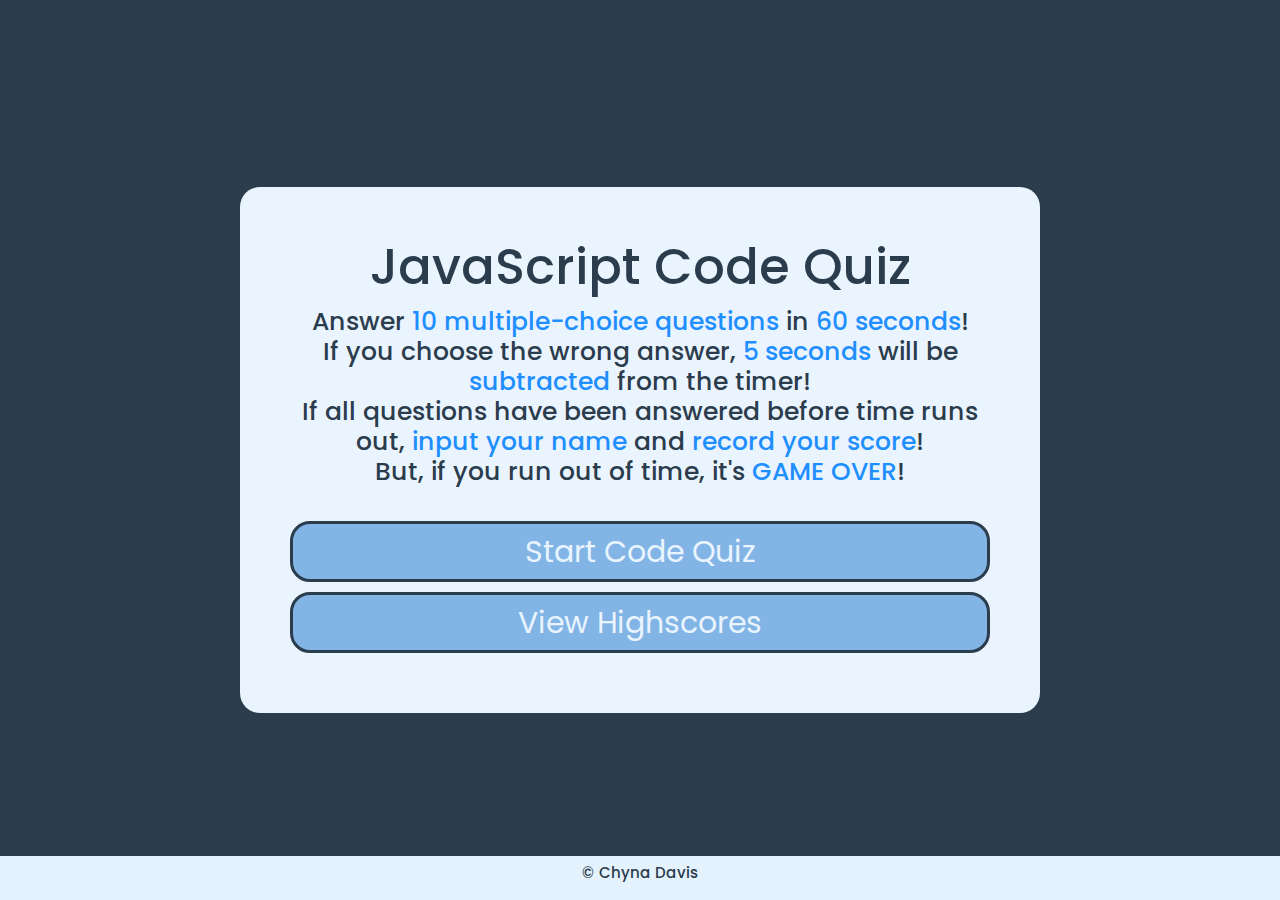
<file: index.html>
<!DOCTYPE html>
<html>

<head>
    <!--viewport width-->
    <meta name="viewport" content="width=device-width, initial-scale=1, shrink-to-fit=no" />
    <!--font link-->
    <link href="https://fonts.googleapis.com/css?family=Poppins&display=swap" rel="stylesheet">
    <!--Bootstrap link (for footer)-->
    <link rel="stylesheet" href="https://stackpath.bootstrapcdn.com/bootstrap/4.4.1/css/bootstrap.min.css"
        integrity="sha384-Vkoo8x4CGsO3+Hhxv8T/Q5PaXtkKtu6ug5TOeNV6gBiFeWPGFN9MuhOf23Q9Ifjh" crossorigin="anonymous">
    <!--CSS link-->
    <link href="assets/styles.css" rel="stylesheet">
    <!--page title-->
    <title>Coding Quiz: Start Quiz</title>
</head>

<body>
    <div class="container">
        <div id="start-page">
            <!--page title-->
            <h1>JavaScript Code Quiz</h1>
            <!--quiz instructions-->
            <h6 class="instructions">Answer <span style="color: #1f8fff;">10 multiple-choice questions</span> in <span
                    style="color: #1f8fff;">60 seconds</span>!<br>If you choose the wrong answer, <span
                    style="color: #1f8fff;">5 seconds</span> will be <span style="color: #1f8fff;">subtracted</span>
                from the timer!<br>If all questions have been answered before time runs out, <span
                    style="color: #1f8fff;">input your name</span> and <span style="color: #1f8fff;">record your
                    score</span>!<br>But, if you run out of time, it's <span style="color: #1f8fff;">GAME OVER</span>!
            </h6>
            <br>
            <!--links (quiz page & view highscores page) stylized to look like buttons-->
            <a class="link-btn btn" href="quiz-page.html">Start Code Quiz</a>
            <a class="link-btn btn" href="view-highscores-page.html">View Highscores</a>
        </div>
    </div>
    <!--footer (via Bootstrap)-->
    <nav class="navbar fixed-bottom navbar-light" style="background-color: #e3f2fd;">
        <h6 id="footer">&copy; Chyna Davis</h6>
    </nav>
    <!--no javascript for this page-->
</body>

</html>
</file>
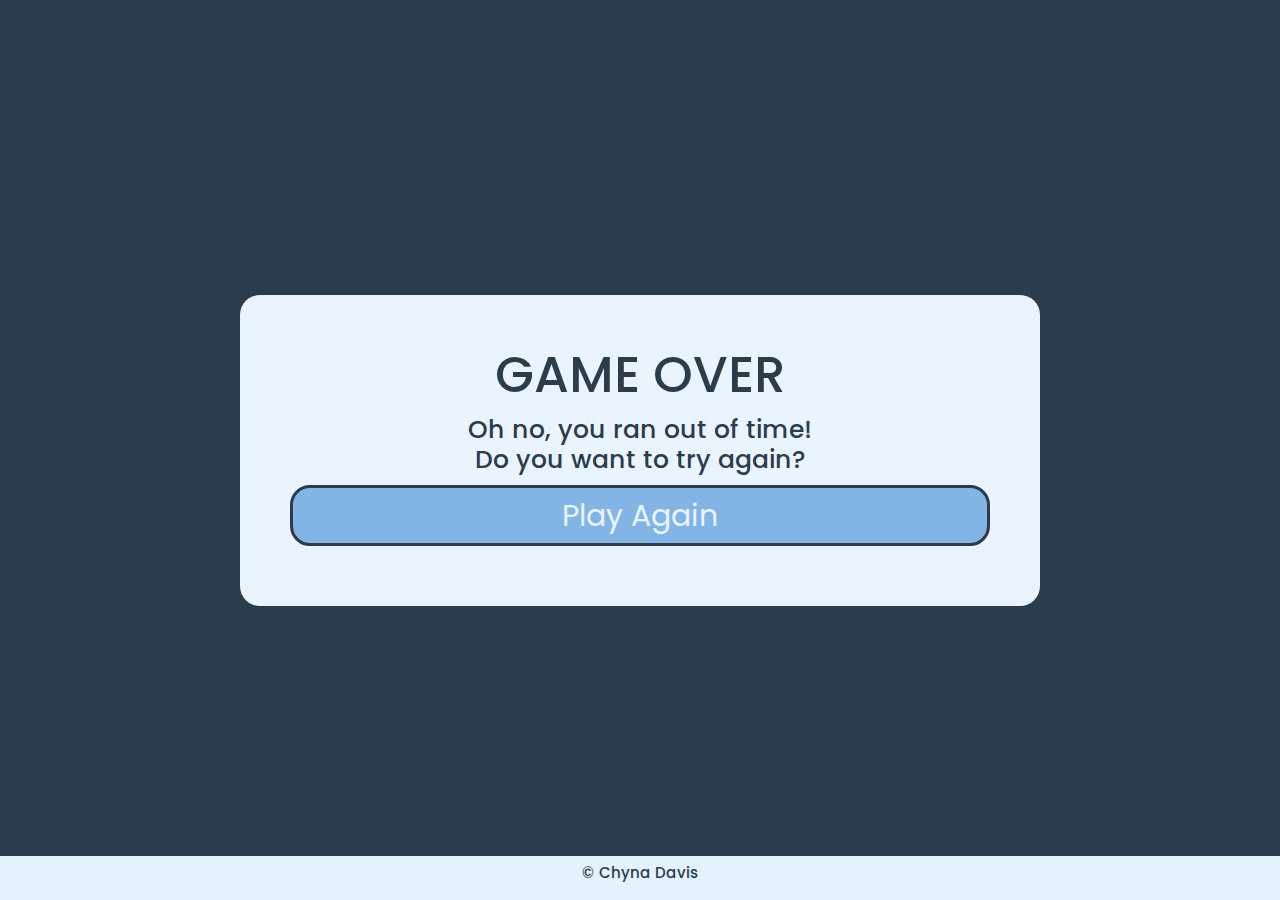
<file: gameover-page.html>
<!DOCTYPE html>
<html>

<head>
    <!--viewport width-->
    <meta name="viewport" content="width=device-width, initial-scale=1, shrink-to-fit=no" />
    <!--font link-->
    <link href="https://fonts.googleapis.com/css?family=Poppins&display=swap" rel="stylesheet" />
    <!--Bootstrap link (for footer)-->
    <link rel="stylesheet" href="https://stackpath.bootstrapcdn.com/bootstrap/4.4.1/css/bootstrap.min.css"
        integrity="sha384-Vkoo8x4CGsO3+Hhxv8T/Q5PaXtkKtu6ug5TOeNV6gBiFeWPGFN9MuhOf23Q9Ifjh" crossorigin="anonymous" />
    <!--CSS link-->
    <link href="assets/styles.css" rel="stylesheet" />
    <!--page title-->
    <title>Coding Quiz: Game Over</title>
</head>

<body>
    <div class="container">
        <div id="gameOver-page">
            <!--page title-->
            <h1>GAME OVER</h1>
            <!--quiz instructions-->
            <h6>Oh no, you ran out of time!<br />Do you want to try again?</h6>
            <!--link to start page, designed to look like a button-->
            <a class="link-btn btn" href="index.html">Play Again</a>
        </div>
    </div>
    <!--footer (via Bootstrap)-->
    <nav class="navbar fixed-bottom navbar-light" style="background-color: #e3f2fd;">
        <h6 id="footer">&copy; Chyna Davis</h6>
    </nav>
    <!--no javascript for this page-->
</body>

</html>
</file>
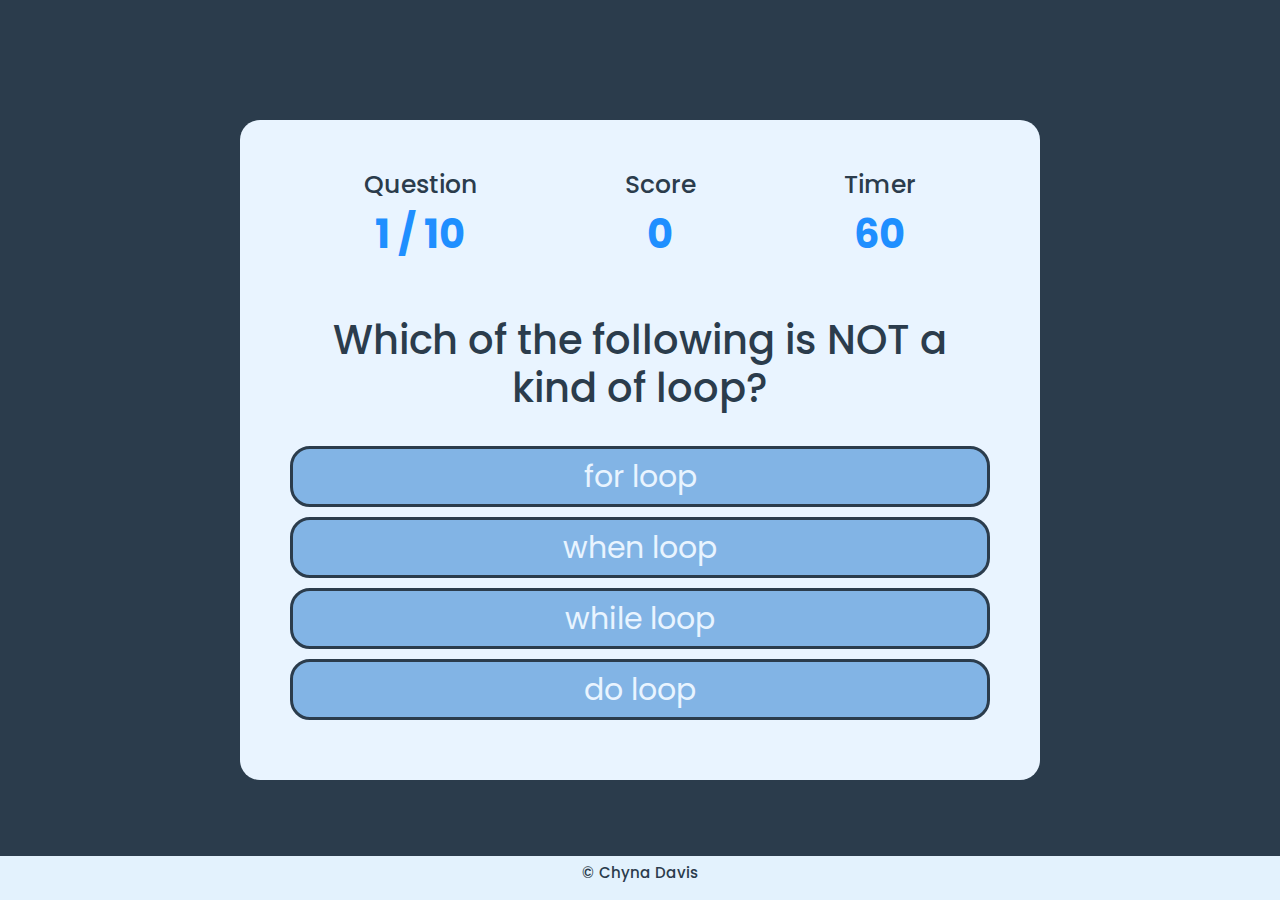
<file: quiz-page.html>
<!DOCTYPE html>
<html>

<head>
    <!--viewport width-->
    <meta name="viewport" content="width=device-width, initial-scale=1, shrink-to-fit=no" />
    <!--font link-->
    <link href="https://fonts.googleapis.com/css?family=Poppins&display=swap" rel="stylesheet">
    <!--Bootstrap link (for footer)-->
    <link rel="stylesheet" href="https://stackpath.bootstrapcdn.com/bootstrap/4.4.1/css/bootstrap.min.css"
        integrity="sha384-Vkoo8x4CGsO3+Hhxv8T/Q5PaXtkKtu6ug5TOeNV6gBiFeWPGFN9MuhOf23Q9Ifjh" crossorigin="anonymous">
    <!--CSS link-->
    <link href="assets/styles.css" rel="stylesheet">
    <!--page title-->
    <title>Coding Quiz: Play Quiz</title>
</head>

<body>
    <div class="container">
        <div id="quiz-page">
            <!--page-top QUIZ STATS (for question#, score, and timer-->
            <div id="quizStats">
                <!--question number-->
                <div id="quizStats-item">
                    <h6 class="quizStats-prefix">Question</h6>
                    <h3 id="questionCounter" class="quizStats-main-text">0 / 10</h3>
                </div>
                <!--score counter-->
                <div id="quizStats-item">
                    <h6 class="quizStats-prefix">Score</h6>
                    <h3 id="score" class="quizStats-main-text">0</h3>
                </div>
                <!--countdown timer-->
                <div id="quizStats-item">
                    <h6 class="quizStats-prefix">Timer</h6>
                    <h3 id="countdownTimer" class="quizStats-main-text">60</h3>
                </div>
            </div>
            <br><br>
            <!--question section (added via JavaScript)-->
            <h3 id="question">QUESTION HERE</h3>
            <br>
            <!--answer section (added via JavaScript)-->
            <div class="choice-container">
                <button class="choice-text answer-btn btn" data-number="1">A</button>
                <button class="choice-text answer-btn btn" data-number="2">B</button>
                <button class="choice-text answer-btn btn" data-number="3">C</button>
                <button class="choice-text answer-btn btn" data-number="4">D</button>
            </div>
        </div>
    </div>
    <!--footer (via Bootstrap)-->
    <nav class="navbar fixed-bottom navbar-light" style="background-color: #e3f2fd;">
        <h6 id="footer">&copy; Chyna Davis</h6>
    </nav>
    <!--JavaScript link-->
    <script src="assets/quiz.js"></script>
</body>

</html>
</file>
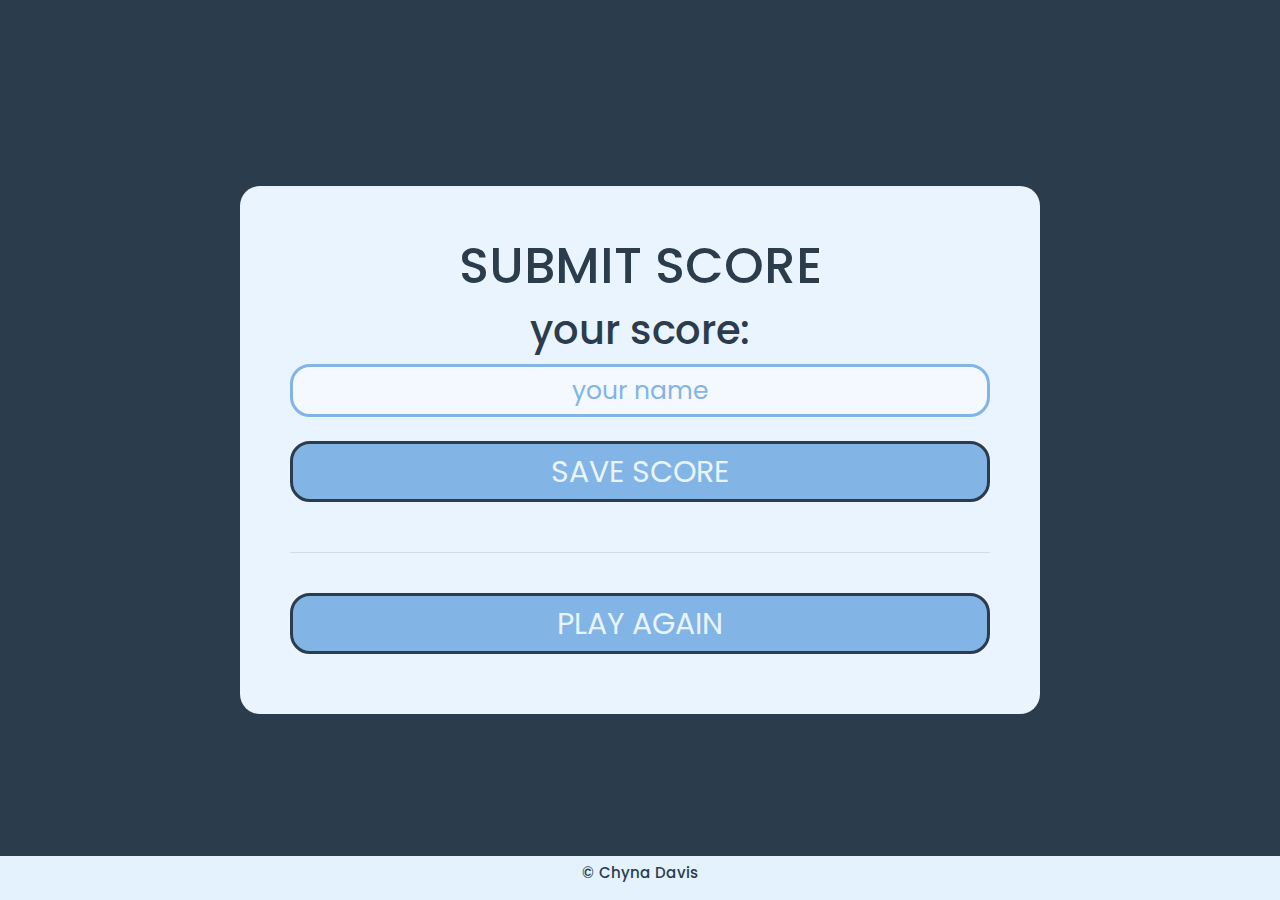
<file: submit-highscores-page.html>
<!DOCTYPE html>
<html>

<head>
    <!--viewport width-->
    <meta name="viewport" content="width=device-width, initial-scale=1, shrink-to-fit=no" />
    <!--font link-->
    <link href="https://fonts.googleapis.com/css?family=Poppins&display=swap" rel="stylesheet">
    <!--Bootstrap link (for footer)-->
    <link rel="stylesheet" href="https://stackpath.bootstrapcdn.com/bootstrap/4.4.1/css/bootstrap.min.css"
        integrity="sha384-Vkoo8x4CGsO3+Hhxv8T/Q5PaXtkKtu6ug5TOeNV6gBiFeWPGFN9MuhOf23Q9Ifjh" crossorigin="anonymous">
    <!--CSS link-->
    <link href="assets/styles.css" rel="stylesheet">
    <!--page title-->
    <title>Coding Quiz: Submit Highscores</title>
</head>

<body>
    <div class="container">
        <!--submit score section-->
        <div id="scoreSubmit-page">
            <!--section header-->
            <h1>SUBMIT SCORE</h1>
            <div>
                <h3>your score: </h3>
                <h3 id="finalScore"></h3>
            </div>
            <!--input form for user's initials-->
            <form>
                <input type="name" class="form-input" id="username" placeholder="your name">
            </form>
            <br>
            <!--submission button-->
            <button type="submit" class="submit-btn btn" id="saveScoreBtn">SAVE SCORE</button>
            <br><br>
            <hr><br>
            <!--play again button-->
            <a class="link-btn btn" href="index.html">PLAY AGAIN</a>
        </div>
    </div>
    <!--footer (via Bootstrap)-->
    <nav class="navbar fixed-bottom navbar-light" style="background-color: #e3f2fd;">
        <h6 id="footer">&copy; Chyna Davis</h6>
    </nav>
    <!--JavaScript link-->
    <script src="assets/submitHS.js"></script>
</body>

</html>
</file>
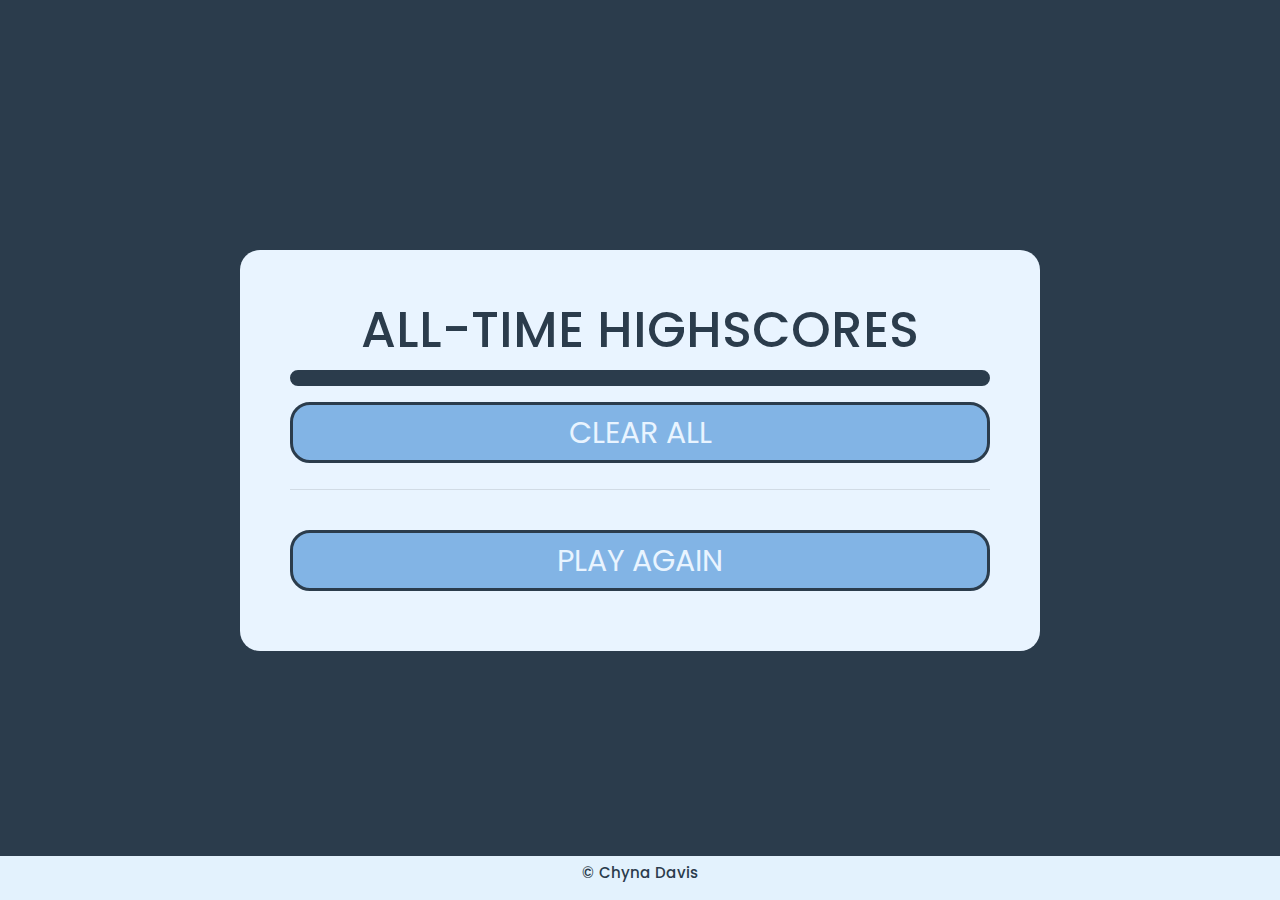
<file: view-highscores-page.html>
<!DOCTYPE html>
<html>

<head>
    <!--viewport width-->
    <meta name="viewport" content="width=device-width, initial-scale=1, shrink-to-fit=no" />
    <!--font link-->
    <link href="https://fonts.googleapis.com/css?family=Poppins&display=swap" rel="stylesheet">
    <!--Bootstrap link (for footer)-->
    <link rel="stylesheet" href="https://stackpath.bootstrapcdn.com/bootstrap/4.4.1/css/bootstrap.min.css"
        integrity="sha384-Vkoo8x4CGsO3+Hhxv8T/Q5PaXtkKtu6ug5TOeNV6gBiFeWPGFN9MuhOf23Q9Ifjh" crossorigin="anonymous">
    <!--CSS link-->
    <link href="assets/styles.css" rel="stylesheet">
    <!--page title-->
    <title>Coding Quiz: View Highscores</title>
</head>

<body>
    <div class="container">
        <!--view highscores section-->
        <div id="viewHighScores-page">
            <!--section header-->
            <h1>ALL-TIME HIGHSCORES</h1>
            <!--user highscore box-->
            <ul id="highscoreList" class="highscoreRecord"></ul>
            <!--clear-all button-->
            <button id="clearAll-btn" class="clearAll-btn btn">CLEAR ALL</button>
            <br>
            <hr><br>
            <!--play again button-->
            <a class="link-btn btn" href="index.html">PLAY AGAIN</a>
        </div>
    </div>
    <!--footer (via Bootstrap)-->
    <nav class="navbar fixed-bottom navbar-light" style="background-color: #e3f2fd;">
        <h6 id="footer">&copy; Chyna Davis</h6>
    </nav>
    <!--JavaScript link-->
    <script src="assets/viewHS.js"></script>
</body>

</html>
</file>
<file: assets/styles.css>
* {
  /* ALL PAGES; entire document */
  box-sizing: border-box;
  font-family: "Poppins";
}

body {
  /* ALL PAGES; entire body */
  background-color: #2b3c4c;
  padding: 0;
  margin: 0;
  width: 100vw;
  height: 100vh;
  display: flex;
  justify-content: center;
  align-items: center;
}

/* default; xs DEVICES less than 576px (note: smallest devices are ~320px) */
h1 {
  /* ALL PAGES; h tags */
  font-size: 27px;
  color: #2b3c4c;
  margin-bottom: 10px;
}
h2 {
  font-size: 24px;
  color: #2b3c4c;
  margin-bottom: 10px;
}
h3 {
  font-size: 21px;
  color: #2b3c4c;
  margin-bottom: 10px;
}
h4 {
  font-size: 18px;
  color: #2b3c4c;
  margin-bottom: 10px;
}
h5 {
  font-size: 15px;
  color: #2b3c4c;
  margin-bottom: 10px;
}
h6 {
  font-size: 12px;
  color: #2b3c4c;
  margin-bottom: 10px;
}
.container {
  /* ALL PAGES; containers */
  width: 800px;
  max-width: 80%;
  background-color: #e9f4ff;
  border-radius: 20px;
  padding: 50px;
  margin: 0 auto;
  text-align: center;
}
#quizStats {
  /* quiz-page; page-top quiz stats */
  display: flex;
  justify-content: space-around;
}
.quizStats-prefix {
  text-align: center;
}
.quizStats-main-text {
  color: #1f8fff;
  font-weight: bold;
  text-align: center;
}
.link-btn, /* ALL PAGES; buttons & links */
.answer-btn, 
.submit-btn,
.clearAll-btn {
  width: 100%;
  border: 3px solid #2b3c4c;
  background-color: #82b4e5;
  border-radius: 20px;
  padding: 5px 10px;
  font-size: 15px;
  color: #e9f4ff;
  outline: none;
  text-decoration: none;
  margin-bottom: 10px;
}
.btn:hover {
  border: 3px solid #1f8fff;
  color: #1f8fff;
}
.form-input {
  /* submitHighscores-page; input box */
  width: 100%;
  border: 3px solid #82b4e5;
  background-color: #f4f9ff;
  border-radius: 20px;
  padding: 5px 10px;
  font-size: 15px;
  color: #82b4e5;
  outline: none;
  text-align: center;
}
::placeholder {
  color: #82b4e5;
}
.highscoreSubmit {
  /* submitHighscores-page; submit button */
  text-align: center;
  width: 30%;
}
.highscoreRecord {
  /* viewHighscores-page; highscore recorder main box */
  width: 100%;
  text-align: center;
  border: 3px solid #2b3c4c;
  background-color: #2b3c4c;
  color: white;
  border-radius: 20px;
  padding: 5px 10px;
  font-size: 15px;
  outline: none;
}
.highscore-item {
  /* viewHighscores-page; individual player submissions */
  list-style: none;
  width: 100%;
  text-align: center;
  border: 3px solid #2b3c4c;
  background-color: #1f8fff;
  border-radius: 20px;
  margin-top: 10px;
  margin-bottom: 10px;
  padding: 5px 10px;
  font-size: 15px;
  color: #f4f9ff;
  outline: none;
}
.highscore-item:hover {
  background-color: #78bbff;
}
.correct {
  /* quiz-page; button-color: correct */
  background-color: #00b31d;
}
.incorrect {
  /* quiz-page; button-color: incorrect */
  background-color: #ec2e2e;
}
#finalScore {
  color: #1f8fff;
}
#footer {
  /* footer style */
  width: 100%;
  font-size: 15px;
  color: #2b3c4c;
  text-align: center;
}

/* ///////////////////////// Media Queries ///////////////////////// */

/* SIZING FOR sm SCREEN SIZES; 576px - 767px */
@media (min-width: 576px) {
  h1 {
    font-size: 32px;
  }
  h2 {
    font-size: 28px;
  }
  h3 {
    font-size: 24px;
  }
  h4 {
    font-size: 20px;
  }
  h5 {
    font-size: 16px;
  }
  h6 {
    font-size: 14px;
  }
  .container {
    width: 800px;
    max-width: 80%;
  }
  .link-btn,
  .answer-btn,
  .submit-btn,
  .clearAll-btn {
    font-size: 16px;
  }
  .form-input {
    font-size: 14px;
  }
  .highscore-item {
    font-size: 16px;
  }
}

/* SIZING FOR md SCREEN SIZES; 768px - 991px */
@media (min-width: 768px) {
  h1 {
    font-size: 40px;
  }
  h2 {
    font-size: 36px;
  }
  h3 {
    font-size: 32px;
  }
  h4 {
    font-size: 28px;
  }
  h5 {
    font-size: 24px;
  }
  h6 {
    font-size: 20px;
  }
  .container {
    width: 800px;
    max-width: 80%;
  }
  .link-btn,
  .answer-btn,
  .submit-btn,
  .clearAll-btn {
    font-size: 24px;
  }
  .form-input {
    font-size: 20px;
  }
  .highscore-item {
    font-size: 24px;
  }
}

/* SIZING FOR lg SCREEN SIZES; 992px - 1199px */
@media (min-width: 992px) {
  h1 {
    font-size: 50px;
  }
  h2 {
    font-size: 45px;
  }
  h3 {
    font-size: 40px;
  }
  h4 {
    font-size: 35px;
  }
  h5 {
    font-size: 30px;
  }
  h6 {
    font-size: 25px;
  }
  .container {
    width: 800px;
    max-width: 80%;
  }
  .link-btn,
  .answer-btn,
  .submit-btn,
  .clearAll-btn {
    font-size: 30px;
  }
  .form-input {
    font-size: 25px;
  }
  .highscore-item {
    font-size: 30px;
  }
}

/* SIZING FOR xl SCREEN SIZES; 1200px and up */
@media (min-width: 1200px) {
  h1 {
    font-size: 50px;
  }
  h2 {
    font-size: 45px;
  }
  h3 {
    font-size: 40px;
  }
  h4 {
    font-size: 35px;
  }
  h5 {
    font-size: 30px;
  }
  h6 {
    font-size: 25px;
  }
  .container {
    width: 800px;
    max-width: 80%;
  }
  .link-btn,
  .answer-btn,
  .submit-btn,
  .clearAll-btn {
    font-size: 30px;
  }
  .form-input {
    font-size: 25px;
  }
  .highscore-item {
    font-size: 30px;
  }
}
</file>
